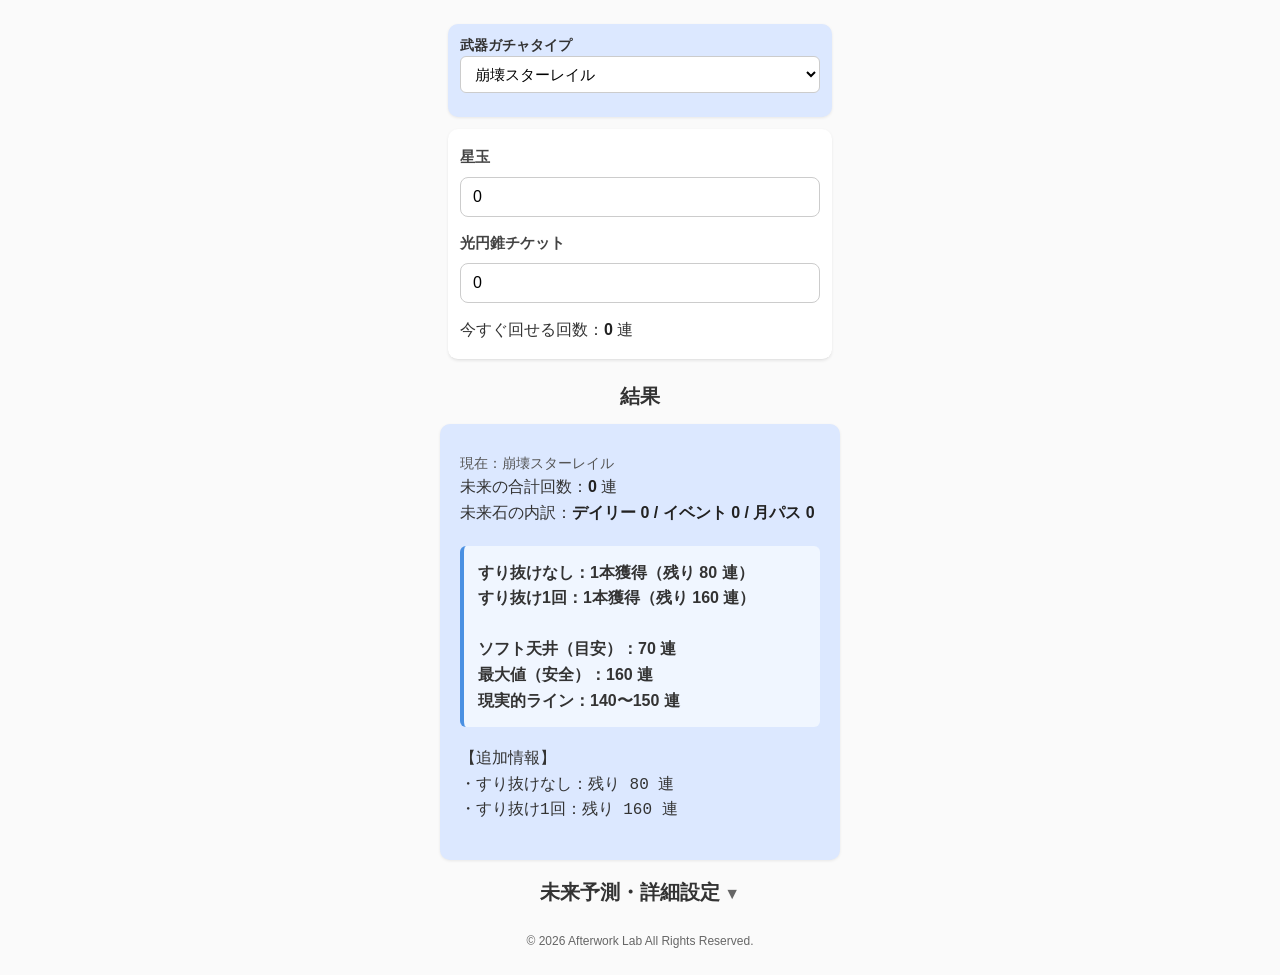
<file: weapon.html>
<!DOCTYPE html>
<html lang="ja">
<head>
<meta charset="UTF-8">
<meta name="viewport" content="width=device-width, initial-scale=1.0">

<meta http-equiv="Content-Security-Policy" content="frame-ancestors https://afterwork-lab.hatenablog.com;">

<title>HoYoVerse 武器ガチャ計算ツール</title>

<style>
    body {
        font-family: "Segoe UI", sans-serif;
        padding: 16px;
        background: #fafafa;
        color: #333;
        font-size: 16px;
        line-height: 1.6;
    }
    .game-select-container {
        max-width: 360px;
        margin: 0 auto 12px auto;
        padding: 10px 12px;
        background: #dce8ff;
        border-radius: 10px;
        box-shadow: 0 1px 3px rgba(0,0,0,0.08);
        font-size: 14px;
        font-weight: bold;
    }
    .game-select-container select {
        width: 100%;
        padding: 8px 10px;
        font-size: 15px;
        border-radius: 6px;
        border: 1px solid #ccc;
        background: #fff;
    }
    h2 {
        margin-top: 16px;
        margin-bottom: 12px;
        font-size: 20px;
        text-align: center;
        max-width: 360px;
        margin-left: auto;
        margin-right: auto;
        user-select: none;
    }
    h2.foldable {
        cursor: pointer;
    }
    h2.foldable::after {
        content: " ▼";
        font-size: 16px;
        color: #666;
    }
    h2.foldable.open::after {
        content: " ▲";
        font-size: 16px;
        color: #666;
    }
    .input-block {
        margin-bottom: 20px;
        padding: 16px 12px;
        background: #ffffff;
        border-radius: 10px;
        box-shadow: 0 1px 3px rgba(0,0,0,0.08);
        border-bottom: 1px solid #e5e5e5;
        max-width: 360px;
        margin-left: auto;
        margin-right: auto;
    }
    label {
        display: block;
        margin-bottom: 8px;
        font-weight: bold;
        color: #444;
        font-size: 15px;
    }
    input, select {
        width: 100%;
        box-sizing: border-box;
        padding: 10px 12px;
        margin-bottom: 14px;
        border: 1px solid #ccc;
        border-radius: 8px;
        font-size: 16px;
    }
    .result-block {
        margin-top: 12px;
        padding: 20px;
        border-radius: 10px;
        box-shadow: 0 1px 3px rgba(0,0,0,0.08);
        max-width: 360px;
        margin-left: auto;
        margin-right: auto;
        background: #dce8ff;
    }
    .comment {
        margin-top: 20px;
        margin-bottom: 20px;
        padding: 14px;
        background: #f0f6ff;
        border-left: 4px solid #4a90e2;
        border-radius: 6px;
        white-space: pre-line;
        font-weight: bold;
    }
    .sub-info {
        margin-top: 8px;
        font-size: 14px;
        color: #555;
        white-space: pre-line;
    }
    .bold {
        font-weight: bold;
        color: #222;
    }
    small {
        color: #666;
        font-size: 12px;
        display: block;
        text-align: center;
        margin-top: 24px;
    }
    .hidden {
        display: none;
    }
</style>
</head>

<body>

<!-- ガチャタイプ -->
<div class="game-select-container">
    武器ガチャタイプ
    <select id="gameSelect" onchange="changeGame()">
        <option value="starRail">崩壊スターレイル</option>
        <option value="genshin">原神</option>
        <option value="zenless">ゼンレスゾーンゼロ</option>
    </select>
</div>

<!-- 入力欄 -->
<div class="input-block">
    <label id="labelStone">星玉</label>
    <input id="starJade" type="number" value="0" oninput="updateResult()">

    <label id="labelTicket">光円錐チケット</label>
    <input id="tickets" type="number" value="0" oninput="updateResult()">

    <div>今すぐ回せる回数：<span id="immediatePulls" class="bold">0</span> 連</div>
</div>

<h2>結果</h2>
<div class="result-block" id="resultBlock">

    <div class="sub-info" id="gameInfo">現在：崩壊スターレイル</div>

    <div>未来の合計回数：<span id="totalPulls" class="bold">0</span> 連</div>
    <div>未来石の内訳：<span id="stoneDetail" class="bold"></span></div>

    <div class="comment" id="weaponResult"></div>
    <pre id="weaponExtraInfo"></pre>

</div>

<h2 class="foldable" onclick="toggleFold(this, 'futureBlock')">未来予測・詳細設定</h2>
<div id="futureBlock" class="input-block hidden">

    <label>初期状態（何回回した）</label>
    <input id="initialPulls" type="number" min="0" max="79" value="0" oninput="updateResult()">

    <label>初期状態（天井済？）</label>
    <select id="isGuaranteed" onchange="updateResult()">
        <option value="false">未確定</option>
        <option value="true">天井済（確定）</option>
    </select>

    <label>ピックアップ日</label>
    <input id="pickupDate" type="date" onchange="updateDays()">

    <label>デイリー達成率</label>
    <select id="dailyRate" onchange="updateResult()">
        <option value="1.0">毎日</option>
        <option value="0.7">週5</option>
        <option value="0.4">週3</option>
        <option value="0">やらない</option>
    </select>

    <label>イベント石（選択）</label>
    <select id="eventSelect" onchange="updateResult()">
        <option value="0">0</option>
        <option value="500">500</option>
        <option value="1000">1000</option>
        <option value="1500">1500</option>
        <option value="2000">2000</option>
        <option value="2500">2500</option>
        <option value="3000">3000</option>
        <option value="3500">3500</option>
        <option value="4000">4000</option>
    </select>

    <label>イベント石（端数）</label>
    <input id="eventExtra" type="number" value="0" oninput="updateResult()">

    <label>次のピックアップまでの日数（自動計算）</label>
    <input id="days" type="number" value="0" oninput="updateResult()">

    <label id="passLabel">列車補給標章</label>
    <select id="passType" onchange="updateResult()">
        <option value="none">未購入</option>
        <option value="buy">購入予定</option>
        <option value="owned">購入済み</option>
    </select>

    <div id="passDaysBlock" class="hidden">
        <label>残り日数（0〜120）</label>
        <input id="passDays" type="number" value="0" min="0" max="120" oninput="updateResult()">
    </div>

</div>

<small>© 2026 Afterwork Lab All Rights Reserved.</small>

<script>
const gachaConfig = {
    starRail: {
        name: "崩壊スターレイル",
        stoneName: "星玉",
        ticketName: "光円錐チケット",
        passName: "列車補給標章",
        dailyStone: 60,
        hard: 80,
        soft: 70,
        double: 160,
        pickupRate: 0.75,
        themeColor: "#dce8ff"
    },
    genshin: {
        name: "原神",
        stoneName: "原石",
        ticketName: "神鋳軌定チケット",
        passName: "空月の祝福",
        dailyStone: 60,
        hard: 80,
        soft: 70,
        double: 160,
        pickupRate: 0.75,
        themeColor: "#fff4d6"
    },
    zenless: {
        name: "ゼンレスゾーンゼロ",
        stoneName: "ポリクローム",
        ticketName: "Wエンジンチケット",
        passName: "インターノット会員",
        dailyStone: 60,
        hard: 80,
        soft: 70,
        double: 160,
        pickupRate: 0.75,
        themeColor: "#f0e6ff"
    }
};

let currentGame = "starRail";

function getCfg() {
    return gachaConfig[currentGame];
}

function toggleFold(header, targetId) {
    const block = document.getElementById(targetId);
    block.classList.toggle("hidden");
    header.classList.toggle("open");
}

function changeGame() {
    currentGame = document.getElementById("gameSelect").value;
    const cfg = getCfg();

    document.getElementById("labelStone").textContent = cfg.stoneName;
    document.getElementById("labelTicket").textContent = cfg.ticketName;
    document.getElementById("gameInfo").textContent = "現在：" + cfg.name;

    document.getElementById("passLabel").textContent = cfg.passName;

    document.querySelector(".game-select-container").style.background = cfg.themeColor;
    document.getElementById("resultBlock").style.background = cfg.themeColor;

    updateResult();
}

function updateDays() {
    const today = new Date();
    const pickup = new Date(document.getElementById("pickupDate").value);
    if (!isNaN(pickup)) {
        const diff = Math.ceil((pickup - today) / (1000 * 60 * 60 * 24));
        document.getElementById("days").value = Math.max(diff, 0);
    }
    updateResult();
}

function calculateGacha({
    starJade = 0,
    tickets = 0,
    days = 0,
    dailyRate = 1.0,
    eventSelect = 0,
    eventExtra = 0,
    initialPulls = 0
}) {
    const cfg = getCfg();
    const COST = 160;

    const passType = document.getElementById("passType").value;
    const passDays = Number(document.getElementById("passDays").value);

    let passStone = 0;
    if (passType === "buy") passStone = 300 + passDays * 90;
    if (passType === "owned") passStone = passDays * 90;

    const immediate = Math.floor(starJade / COST) + tickets;

    const dailyStone = days * dailyRate * cfg.dailyStone;
    const eventStone = Number(eventSelect) + Number(eventExtra);
    const futureStone = dailyStone + eventStone + passStone;

    const futurePulls = Math.floor(futureStone / COST);

    const total = immediate + futurePulls + initialPulls;

    return {
        immediate,
        futureStone,
        dailyStone,
        eventStone,
        passStone,
        total
    };
}

function weaponText(total, initialPulls) {
    const cfg = getCfg();
    const HARD = cfg.hard;
    const SOFT = cfg.soft;
    const DOUBLE = cfg.double;

    const remainNoMiss = (HARD - initialPulls) - total;
    const remainMiss = (DOUBLE - initialPulls) - total;

    return (
        `すり抜けなし：1本獲得（残り ${remainNoMiss} 連）\n` +
        `すり抜け1回：1本獲得（残り ${remainMiss} 連）\n\n` +
        `ソフト天井（目安）：${SOFT} 連\n` +
        `最大値（安全）：${DOUBLE} 連\n` +
        `現実的ライン：140〜150 連`
    );
}

function updateWeaponExtraInfo(total, initialPulls) {
    const cfg = getCfg();
    const HARD = cfg.hard;
    const DOUBLE = cfg.double;

    const remainNoMiss = (HARD - initialPulls) - total;
    const remainMiss = (DOUBLE - initialPulls) - total;

    document.getElementById("weaponExtraInfo").textContent =
        `【追加情報】\n` +
        `・すり抜けなし：残り ${remainNoMiss} 連\n` +
        `・すり抜け1回：残り ${remainMiss} 連`;
}

function updateResult() {
    const passType = document.getElementById("passType").value;
    const passDaysBlock = document.getElementById("passDaysBlock");

    if (passType === "owned" || passType === "buy") {
        passDaysBlock.classList.remove("hidden");
    } else {
        passDaysBlock.classList.add("hidden");
    }

    const initialPulls = Number(document.getElementById("initialPulls").value);

    const d = calculateGacha({
        starJade: Number(document.getElementById("starJade").value),
        tickets: Number(document.getElementById("tickets").value),
        days: Number(document.getElementById("days").value),
        dailyRate: Number(document.getElementById("dailyRate").value),
        eventSelect: Number(document.getElementById("eventSelect").value),
        eventExtra: Number(document.getElementById("eventExtra").value),
        initialPulls
    });

    document.getElementById("immediatePulls").textContent = d.immediate;
    document.getElementById("totalPulls").textContent = d.total;

    document.getElementById("stoneDetail").textContent =
        `デイリー ${d.dailyStone} / イベント ${d.eventStone} / 月パス ${d.passStone}`;

    document.getElementById("weaponResult").textContent =
        weaponText(d.total, initialPulls);

    updateWeaponExtraInfo(d.total, initialPulls);
}

changeGame();
</script>

</body>
</html>
</file>
